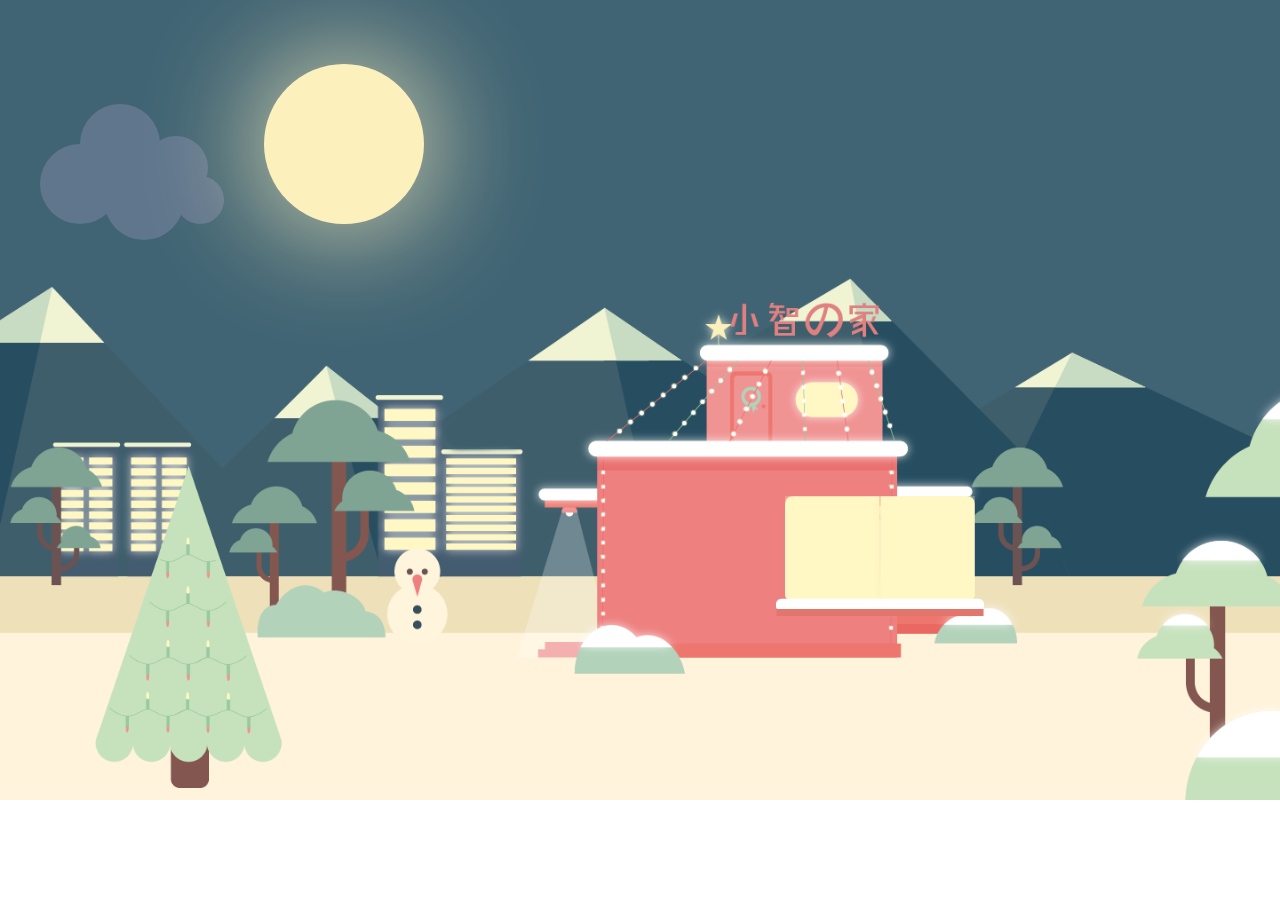
<file: index.html>
<!DOCTYPE html>
<html lang="en">
<head>
	<meta charset="UTF-8">
	<meta http-equiv="Content-Security-Policy" content="upgrade-insecure-requests">
	<title>小智与小超</title>
	<link rel="stylesheet" href="css/common.css"> 
	<link rel="stylesheet" href="css/pageA.css">
	<link rel="stylesheet" href="css/pageC.css"> 
	<link rel="stylesheet" href="css/pageB.css">
</head>
<body>
	<section class="container">
		<!-- 第一幅画面 -->
		<section class="page-a bg-adaptive">
			<!-- 月亮 -->
            <figure class="moon"></figure>
            <!-- 圣诞树 -->
            <figure class="tree"></figure>
            <!-- 云 -->
            <figure class="cloudy"></figure>
            <!-- 男孩 -->
            <div class="chs-boy chs-boy-deer"></div>
            <!-- 窗户 -->
            <div class="window wood">
                <div class="window-bg"></div>
                <div class="window-content">
                    <div class="window-left"></div>
                    <div class="window-right"></div>
                </div>
            </div>
		</section>
		<!-- 第二幅画面 -->	
		<section class="page-b bg-adaptive">
			<!-- 猫 -->
            <figure class="cat"></figure>
            <!-- 小女孩 -->
            <figure class="girl"></figure>
			<!-- 圣诞男孩 -->
            <figure class="christmas-boy-head"></figure>
            <figure class="christmas-boy boy-walk"> </figure>
            <!-- 旋转木马 -->
            <div id="carousel">
                <figure id="spinner"></figure>
            </div>
		</section>
		<!-- 第三幅画面 -->
		<section class="page-c bg-adaptive">
			<!-- 窗户关闭 -->
            <div class="window wood">
                <div class="window-content" data-attr="red">
                    <div class="window-scene-bg"></div>
                    <div class="window-close-bg"></div>
                    <div class="window-left hover"></div>
                    <div class="window-right hover"></div>
                </div>
            </div>
		</section>
		<!-- 雪花 -->
        <canvas id="snowflake"></canvas>
	</section>
</body>

<script type="text/javascript">
	/*document.querySelector("#page").addEventListener("change",function(e){
		var pageName = e.target.value;
		switch(pageName){
			case "page-b":
				  $(".page-a").addClass("effect-out");
				  break;
			case "page-c":
				  $(".page-c").addClass("effect-in");
				  break;
		}
	},false)
*/
	//rem设置
        (function(doc, win) {
            var docEl = doc.documentElement,
                resizeEvt = 'orientationchange' in window ? 'orientationchange' : 'resize',
                recalc = function() {
                    var clientWidth = docEl.clientWidth;
                    if (!clientWidth) return;
                    docEl.style.fontSize = 20 * (clientWidth / 320) + 'px';
                    //宽与高度
                    document.body.style.height = clientWidth * (900 / 1440) + "px"
                };
            win.addEventListener(resizeEvt, recalc, false);
            doc.addEventListener('DOMContentLoaded', recalc, false);
        })(document, window);

	/**
	 * 下拉选择页面
	 * @type {[type]}
	 
	 var page = document.querySelector("#page");

	 var index = 5;
	 page.addEventListener("change",function(e){
	 	var pageElement = document.querySelector("."+e.target.value);
	 	pageElement.style.zIndex = ++index;
	 },false);
	 */
</script>
<script src="http://libs.baidu.com/jquery/1.9.1/jquery.js"></script>
<script src="js/jquery.transit.js"></script>
<script src="js/snowflake.js"></script>
<script src="js/pageA.js"></script>
<script src="js/christmas.js"></script>
<script src="js/observer.js"></script>
<script src="js/pageC.js"></script>
<script src="js/carousel.js"></script>
<script src="js/pageB.js"></script>
</html>
</file>
<file: css/common.css>
*{
    margin: 0;
    padding: 0;
}

.container {
    width: 100%;
    height: 100%;
    position: relative;
    overflow: hidden;
}
.bg-adaptive {
    background-size: 100% 100%;
} 


.effect-out{
    z-index: 10;
    -webkit-animation: effectOut 8s ease-in-out forwards;
    -webkit-transform-origin:71% 72%;
    -moz-animation: effectOut 8s ease-in-out forwards;
    -moz-transform-origin:71% 72%;
}

@-webkit-keyframes effectOut{
    0% {opacity:1;}
    100% {-webkit-transform:scale(20);opacity:0;}
}

.effect-in{
	z-index: 30;
	opacity: 0;
	display: block;
	-webkit-transform: scale(10);
	-webkit-animation: effectIn 7s ease-in-out forwards;
	-webkit-transform-origin:58.5% 73.5%;
	-moz-transform: scale(8);
	-moz-animation:effectOut 8s ease-in-out forwards;
	-moz-transform-origin: 72% 72%;
}
@-webkit-keyframes effectIn{
	100% {-webkit-transform: scale(1);opacity: 1;}
}
</file>
<file: css/pageA.css>
.container .page-a {
    width  : 100%;
    height : 100%;
    background-image: url(../img/565d0b280001788014410901_new.png);
    position: absolute;
    z-index: 5;
}

/**
 * 圣诞树
 * animation: name duration timing-function delay iteration-count direction;
 */

.tree {
    width: 2.71rem;
    height: 4.24rem;
    z-index: 15;
    position: absolute;
    bottom: 0;
    left: 1rem;
    background-image: url(../img/565d07d30001c97605420424.png);
    background-size: 200% 100%;
    -webkit-animation: treeAnim 1s steps(2) infinite;
    -moz-animation: treeAnim 1s steps(2) infinite;
}

@-webkit-keyframes treeAnim {
    0% {
        background-position: 0% 100%;
    }
    100% {
        background-position: 200% 100%;
    }
}

@-moz-keyframes treeAnim {
    0% {
        background-position: 0% 100%;
    }
    100% {
        background-position: -200% 100%;
    }
}
/*月亮*/

.moon {
    background: #FCF0BC;
    width: 2rem;
    height: 2rem;
    border-radius: 50%;
    box-shadow: 0 0 1.5rem #FCF0BC;
    position: absolute;
    left: 3.3rem;
    top:  .8rem;
    -webkit-animation: nucleus 2s infinite linear;
    -moz-animation: nucleus 2s infinite linear;
    z-index: 6;
}
/**
 * 光晕效果
 */

@-webkit-keyframes nucleus {
    0% {
        box-shadow: 0 0 0 transparent;
    }
    50% {
        box-shadow: 0 0 1rem #FCF0BC;
    }
    100% {
        box-shadow: 0 0 0 transparent;
    }
}

@-moz-keyframes nucleus {
    0% {
        box-shadow: 0 0 0 transparent;
    }
    50% {
        box-shadow: 0 0 1rem #FCF0BC;
    }
    100% {
        box-shadow: 0 0 0 transparent;
    }
}


/*云*/
.cloudy {
    background: #60768D;
    border-radius: 50%;
    box-shadow: #60768D 1.2rem -0.2rem 0 -0.1rem, #60768D 0.5rem -0.5rem, #60768D 0.8rem 0.2rem,#60768D 1.5rem 0.2rem 0 -0.2rem;
    height: 1rem;
    width: 1rem;
    position: absolute;
    left: .5rem;
    top: 1.8rem;
    z-index: 5;
    -webkit-animation: cloudy 5s ease-in-out infinite;
    -moz-animation: cloudy 5s ease-in-out infinite;
}
@-webkit-keyframes cloudy {
    50% {
        -webkit-transform: translateY(-0.1rem);
    }
}
@-moz-keyframes cloudy {
    50% {
        -moz-transform: translateY(-0.1rem);
    }
}


/*
 *窗户
 */
.window {
    width: 2.6rem;
    height: 1.5rem;
    position: absolute;
    left: 9.7rem;
    top: 6.2rem;
    cursor: pointer;
    -webkit-perspective: 500px;
    -moz-perspective: 500px;
}
.window-content {
    -webkit-transform-style: preserve-3d;
    -moz-transform-style: preserve-3d;
    width: 91%;
    margin: 0 auto;
    height: 100%;
    overflow: hidden;
}
/**
 * 窗户背景
 */

.window-bg {
    width: 86%;
    height: 92%;
    position: absolute;
    left: 50%;
    margin-left: -43%;
    bottom: 0;
    background: url(../img/565d09fa000145a614410901_new.png);
    background-size: 100% 100%;
    z-index: -1;
}
/**
 * 窗户底边
 * @type {[type]}
 */

.window:before {
    content: "";
    background: url(../img/565d07e40001088402410017.png);
    width: 100%;
    height: 0.17rem;
    display: block;
    position: absolute;
    bottom: 0.05rem;
    background-size: 100% 100%;
    z-index: 100;
}

/**
 * 底边阴影
 * @type {[type]}
 */

.window:after {
    content: "";
    background: url(../img/565d080400018d2702270009.png);
    width: 100%;
    height: 0.09rem;
    display: block;
    position: absolute;
    bottom: 0;
    background-size: 100% 100%;
    z-index: 100;
}

.wood {
    display: block;
    overflow: hidden;
}
/**
 * 左侧门
 */

.window-left {
    float: left;
    background: url(../img/565d081d0001cfd901140134.png);
    -webkit-border-top-left-radius: 0.1rem;
    -moz-border-top-left-radius: 0.1rem;
}


/**
 * 右侧门
 */

.window-right {
    float: right;
    background: url(../img/565d084c0001431b01140134.png);
    -webkit-border-top-right-radius: 0.1rem;
    -moz-border-top-left-radius: 0.1rem;
}

.window-left,
.window-right {
    width: 1.178rem;
    height: 1.3rem;
    z-index: 110;
    box-shadow: 0 0 0.15rem #FCF0BC;
    background-size: 100% 100%;
}

.window-animation {
    -webkit-transition: 2s ease-in-out;
    -moz-transition: 2s ease-in-out;
}


/**
 * 动画过程
 */

.window-transition {
    -webkit-transition: 2s ease-in-out;
    -moz-transition: 2s ease-in-out;
}

.window-left.hover {
 /**?**/
    -webkit-transform:scale(0.95) rotateY(60deg);
    -moz-transform:scale(0.95) rotateY(60deg);
    margin-top:0.1rem;
    margin-left:-0.25rem;
}

.window-right.hover {
 /**?**/
    -webkit-transform: scale(0.95) rotateY(-60deg);
    -moz-transform: scale(0.95) rotateY(-60deg);
    margin-top: 0.1rem;
    margin-right: -0.25rem;
}





/**
 * 圣诞男孩
 */

.chs-boy {
    width           : 5rem;
    height          : 1.5rem;
    position        : absolute;
    z-index         : 3;
    top             : .1rem;
    right           : -3rem;
    transform       : scale(0.1);
    background      : url(../img/565d07490001365329660269.png) -300% -100%;
    background-size : 400% 100%;
}

/**
 * 男孩走路动作
 */

.chs-boy-deer {
    -webkit-animation:chsBoyDeer 0.75s steps(3,end) infinite;
    -moz-animation:chsBoyDeer 0.75s steps(3,end) infinite;
}

@-webkit-keyframes chsBoyDeer {
    0% {
        background-position: -0% 200%;
    }
    100% {
        background-position: -300% 200%;
    }
}
@-moz-keyframes chsBoyDeer {
    0% {
        background-position: -0% 100%;
    }
    100% {
        background-position: -300% 100%;
    }
}


/**
 * 人物停止
 */

.boy-stop-animate {
    -webkit-animation-play-state: paused;
}
</file>
<file: css/pageC.css>
.page-c {
    width  : 100%;
    height : 100%;
    background-image: url(../img/565d0b280001788014410901_new.png);
    position: absolute;
}
/**
 * 窗户
 */

.window {
    width: 2.6rem;
    height: 1.5rem;
    position: absolute;
    left: 9.7rem;
    top: 6.2rem;
    cursor: pointer;
    -webkit-perspective: 500px;
    -moz-perspective: 500px;
}

.window-content {
    -webkit-transform-style: preserve-3d;
    -moz-transform-style: preserve-3d;
    width: 91%;
    margin: 0 auto;
    height: 100%;
    overflow: hidden;
}


/**
 * 窗户背景
 */

/* .window-bg {
    width: 86%;
    height: 92%;
    position: absolute;
    left: 50%;
    margin-left: -43%;
    bottom: 0;
    background: url(http://img.mukewang.com/565d07770001790814410901.png);
    background-size: 100% 100%;
    z-index: -1;
}
 */

/**
 * 窗户底边
 * @type {[type]}
 */

.window:before {
    content: "";
    background: url(../img/565d07e40001088402410017.png);
    width: 100%;
    height: 0.17rem;
    display: block;
    position: absolute;
    bottom: 0.05rem;
    background-size: 100% 100%;
    z-index: 100;
}


/**
 * 底边阴影
 * @type {[type]}
 */

.window:after {
    content: "";
    background: url(../img/565d080400018d2702270009.png);
    width: 100%;
    height: 0.09rem;
    display: block;
    position: absolute;
    bottom: 0;
    background-size: 100% 100%;
    z-index: 100;
}

.wood {
    display: block;
    overflow: hidden;
}


/**
 * 左侧门
 */

.window-left {
    float: left;
    background: url(../img/565d081d0001cfd901140134.png);
    -webkit-border-top-left-radius: 0.1rem;
    -moz-border-top-left-radius: 0.1rem;
}


/**
 * 右侧门
 */

.window-right {
    float: right;
    background: url(../img/565d084c0001431b01140134.png);
    -webkit-border-top-right-radius: 0.1rem;
    -moz-border-top-left-radius: 0.1rem;
}

.window-left,
.window-right {
    width: 50%;
    height: 1.3rem;
    z-index: 110;
    box-shadow: 0 0 0.15rem #FCF0BC;
    background-size: 100% 100%;
}

.window-left.hover {
    -webkit-transform: scale(0.95) rotateY(60deg) rotateZ(2deg);
    -moz-transform: scale(0.95) rotateY(60deg) rotateZ(2deg);
    margin-top: 0.1rem;
    margin-left: -0.25rem;
}

.window-right.hover {
    -webkit-transform: scale(0.95) rotateY(-60deg) rotateZ(-2deg);
    -moz-transform: scale(0.95) rotateY(-60deg) rotateZ(-2deg);
    margin-top: 0.1rem;
    margin-right: -0.25rem;
}


/**
 * 窗户
 */

.page-c .window {
    left: 8rem;
}

.window-left.close,
.window-right.close {
    -webkit-animation: closeWindow 2s forwards;
    -moz-animation: closeWindow 2s forwards;
}

@-webkit-keyframes closeWindow {
    100% {
        -webkit-transform: scale(1) rotateY(0deg) rotateZ(0deg);
        margin-right: 0;
        margin-left: 0;
    }
}

@-moz-keyframes closeWindow {
    100% {
        -moz-transform: scale(1) rotateY(0deg) rotateZ(0deg);
        margin-right: 0;
        margin-left: 0;
    }
}


/**
 * 场景背景
 * @type {[type]}
 */

.window-scene-bg {
    background: url(../img/565d0b4c0001816b02270135_new.png);
    background-size: 100% 100%;
    width: 2.26rem;
    height: 1.2rem;
    position: absolute;
    left: 50%;
    bottom: .1rem;
    z-index: -1;
    margin-left: -1.13rem;
    -webkit-transform: translateZ(-50px);
    -moz-transform: translateZ(-50px);
}


/**
 * 关门背景
 */

.window-close-bg {
    background: url(../img/565d0b3d00016a4600810081.png);
    background-size: 100% 100%;
    width: 0.8rem;
    height: 0.8rem;
    position: absolute;
    left: 50%;
    bottom: .1rem;
    margin-left: -0.4rem;
    -webkit-transform: translateZ(-50px);
    -moz-transform: translateZ(-50px);
    opacity: 0;
    z-index: 500;
}

#snowflake{
    position:absolute;
    left:0;
    top:0;
    z-index: 999999;
}
</file>
<file: css/pageB.css>
.container .page-b {
    width  : 100%;
    height : 100%;
    background-image: url(../img/565d09fa000145a614410901_new.png);
    position: absolute;
    z-index: 4;
}



/*******************************************

				小男孩动作
	
********************************************/
.walk-stop {
    -webkit-animation-play-state: paused;
    -moz-animation-play-state: paused;
}
.walk-run {
    -webkit-animation-play-state: running;
    -moz-animation-play-state: running;
}

/**
 * 圣诞小男孩
 */

.christmas-boy {
    width: 3.5rem;
    height: 4.06rem;
    position: absolute;
    z-index: 40;
    right: -3.5rem;
    top: 4rem;
    background: url(../img/565d09870001372152510407_new.png);
    background-size: 1500% 100%;
    background-position: 0% 100%;
}

/**
 * 男孩走路动作
 */

.boy-walk {
    -webkit-animation: boyWalk 0.75s steps(4, end) infinite;
    -moz-animation: boyWalk 0.75s steps(4, end) infinite;
}
@-webkit-keyframes boyWalk {
    0% {
        background-position: 0 100%;
    }
    100% {
        background-position: -400% 100%;
    }
}
@-moz-keyframes boyWalk {
    0% {
        background-position: 0 100%;
    }
    100% {
        background-position: -400% 100%;
    }
}

/**
 * 脱衣动作
 */

.boy-strip-1 {
    background-position: -800% 100%;
}

.boy-strip-2 {
    background-position: -900% 100%;
}

.boy-strip-3 {
    background-position: -1000% 100%;
}

/**
 * 站立动作
 */

.boy-stand {
    background-position: -400% 100%;
}

/**
 * 打开包裹
 */

.boy-unwrapp {
    -webkit-animation: unwrapp 2s steps(2, end) 1 forwards;
    -moz-animation: unwrapp 2s steps(2, end) 1 forwards;
}

@-webkit-keyframes unwrapp {
    0% {
        background-position: -400% 100%;
    }
    100% {
        background-position: -600% 100%;
    }
}

@-moz-keyframes unwrapp {
    0% {
        background-position: -400% 100%;
    }
    100% {
        background-position: -600% 100%;
    }
}

/**
 * 男孩拥抱
 */
.boy-hug {
    -webkit-animation: boyHug 1s steps(3, end) 1 forwards;
    -moz-animation: boyHug 1s steps(3, end) 1 forwards;
}

@-webkit-keyframes boyHug {
    0% {
        background-position: -1000% 100%;
    }
    100% {
        background-position: -1300% 100%;
    }
}

@-moz-keyframes boyHug {
    0% {
        background-position: -1000% 100%;
    }
    100% {
        background-position: -1300% 100%;
    }
}

/**
 * 男孩头部
 */

.christmas-boy-head {
    left: 7.85rem;
    top: 4rem;
    width: 3.5rem;
    height: 4.06rem;
    position: absolute;
    z-index: 12;
    background: url(../img/565d09870001372152510407_new.png);
    background-size: 1400% 100%;
    background-position: -1300% 100%;
    display: none;
}


/********************************************************
        
        小女孩动作

**********************************************************/


/**
 * 小女孩看书
 */

.girl {
    width: 3.5rem;
    height: 4.06rem;
    position: absolute;
    z-index: 10;
    left: 1rem;
    top: 3.2rem;
    background: url(../img/565d09e50001156273510407_new.png);
    background-size: 2100% 100%;
}


/**
 * 起身
 */

.girl-standUp {
    left: 1.2rem;
    -webkit-animation: standUp 200ms steps(3, start) forwards;
    -moz-animation: standUp 200ms steps(3, start) forwards;
}

@-webkit-keyframes standUp {
    0% {
        background-position: 0% 100%;
    }
    100% {
        background-position: -300% 100%;
        top: 4rem;
    }
}

@-moz-keyframes standUp {
    0% {
        background-position: 0% 100%;
    }
    100% {
        background-position: -300% 100%;
        top: 4rem;
    }
}


/**
 * 抛书动作
 */

.girl-throwBook {
    top: 4rem;
    left: 0.5rem;
    -webkit-animation: throwBook 300ms steps(2, start) forwards;
    -moz-animation: throwBook 300ms steps(2, start) forwards;
}

@-webkit-keyframes throwBook {
    0% {
        background-position: -300% 100%;
    }
    100% {
        background-position: -500% 100%;
    }
}

@-moz-keyframes throwBook {
    0% {
        background-position: -300% 100%;
    }
    100% {
        background-position: -500% 100%;
    }
}


/**
 * 小女孩走路
 */

.girl-walk {
    left: 1rem;
    -webkit-animation: girlWalk 900ms steps(4, start) infinite;
    -moz-animation: girlWalk 900ms steps(4, start) infinite;
}

@-webkit-keyframes girlWalk {
    0% {
        background-position: -500% 100%;
    }
    100% {
        background-position: -900% 100%;
    }
}

@-moz-keyframes girlWalk {
    0% {
        background-position: -500% 100%;
    }
    100% {
        background-position: -900% 100%;
    }
}


/**
 * 站立动作
 */

.girl-stand {
    top: 4rem;
    background-position: -1000% 100%;
}


/**
 * 小女孩选择3d选择
 */

.girl-choose {
    -webkit-animation: girlChoose 2000ms steps(2, end) forwards;
    -moz-animation: girlChoose 2000ms steps(2, end) forwards;
}

@-webkit-keyframes girlChoose {
    0% {
        background-position: -1000% 100%;
    }
    100% {
        background-position: -1200% 100%;
    }
}

@-moz-keyframes girlChoose {
    0% {
        background-position: -1000% 100%;
    }
    100% {
        background-position: -1200% 100%;
    }
}


/**
 * 流泪奔跑
 */

.girl-weep {
    -webkit-animation: girlWeep 450ms steps(4, end) forwards infinite;
    -moz-animation: girlWeep 450ms steps(4, end) forwards infinite;
}

@-webkit-keyframes girlWeep {
    0% {
        background-position: -1300% 100%;
    }
    100% {
        background-position: -1700% 100%;
    }
}

@-moz-keyframes girlWeep {
    0% {
        background-position: -1300% 100%;
    }
    100% {
        background-position: -1700% 100%;
    }
}


/**
 * 女孩拥抱
 */

.girl-hug {
    -webkit-animation: girlHug 450ms steps(3, end) forwards;
    -moz-animation: girlHug 450ms steps(3, end) forwards;
}

@-webkit-keyframes girlHug {
    0% {
        background-position: -1700% 100%;
    }
    100% {
        left: 7.85rem;
        background-position: -2000% 100%;
    }
}

@-moz-keyframes girlHug {
    0% {
        background-position: -1700% 100%;
    }
    100% {
        left: 7.85rem;
        background-position: -2000% 100%;
    }
}
</file>
